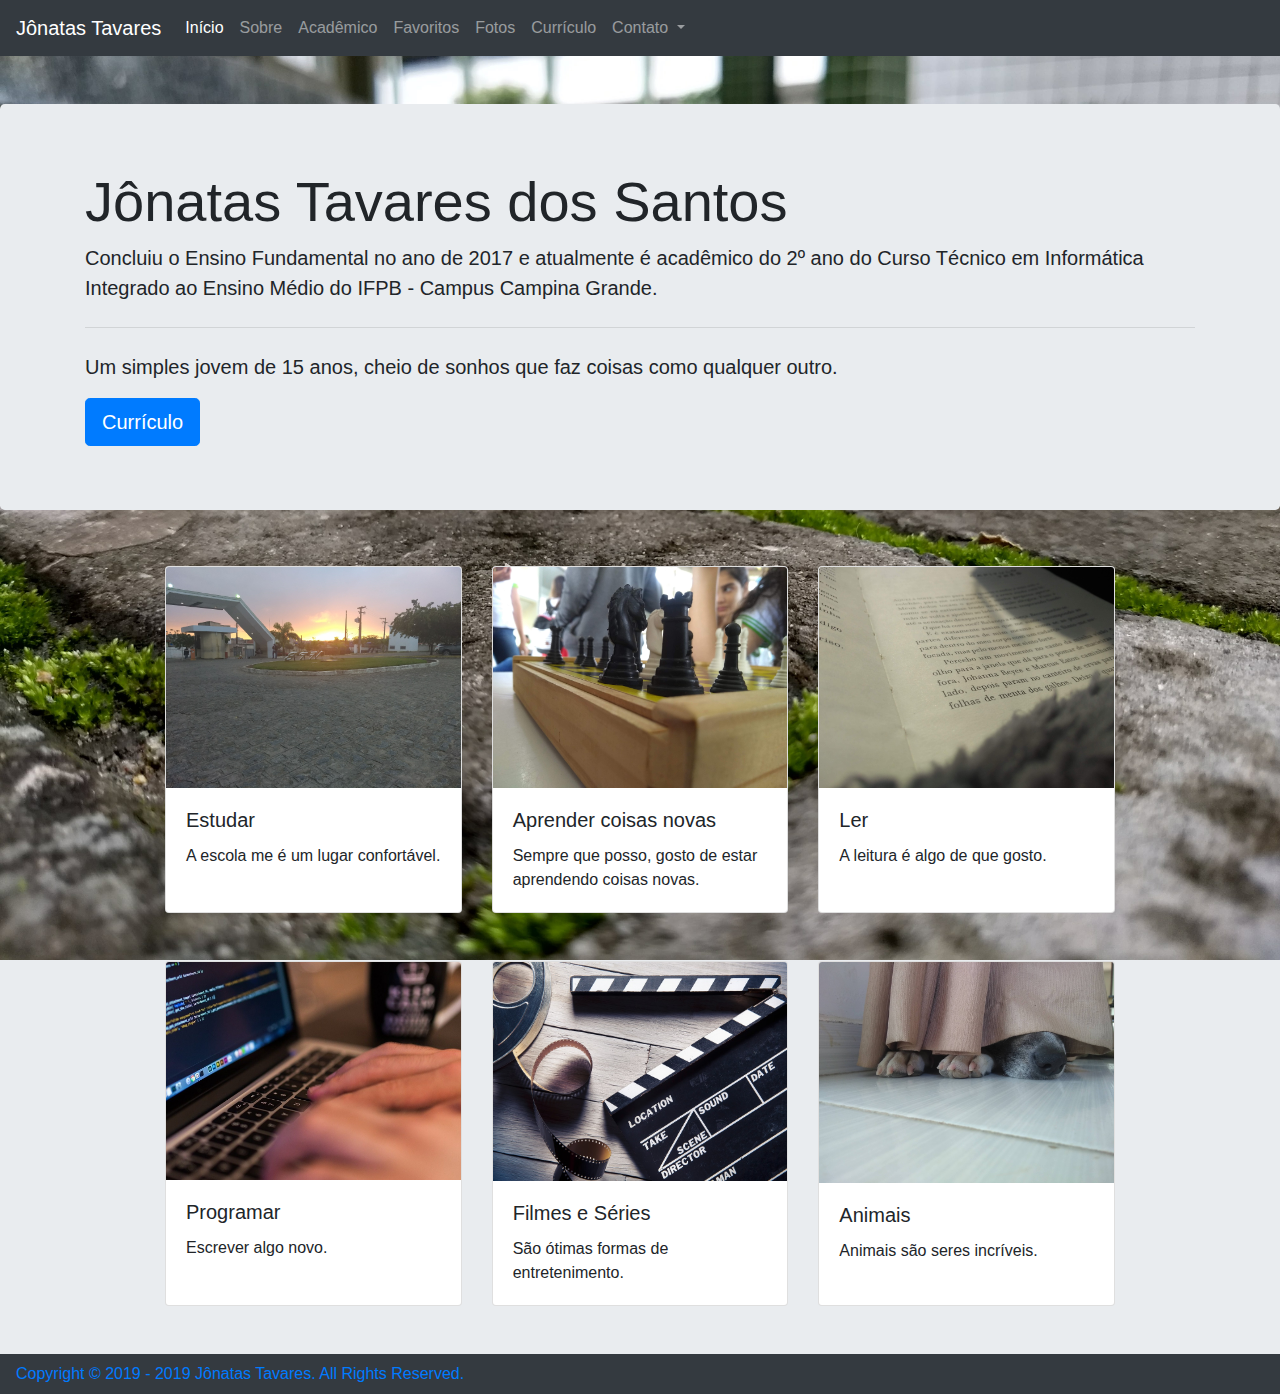
<file: index.html>
<!DOCTYPE html>
<html lang="en">

<head>
    <title>Jônatas Tavares</title>
    <meta charset="UTF-8">
    <meta name="viewport" content="width=device-width, initial-scale=1">
    <link rel="stylesheet" href="css/bootstrap.min.css">
</head>

<style>
    body {
        background-image: url(Imagens/Fundos/Fundo1.jpg);
        background-attachment: fixed;
        background-repeat: no-repeat;
        background-size: 100%;
    }
</style>

<body>
    <nav class="navbar sticky-top navbar-expand-lg navbar-dark bg-dark">
        <a class="navbar-brand mb-0 h1" href="index.html" title="Jônatas Tavares">Jônatas Tavares</a>
        <button class="navbar-toggler" type="button" data-toggle="collapse" data-target="#navbarNavDropdown"
            aria-controls="navbarNavDropdown" aria-expanded="false" aria-label="Toggle navigation">
            <span class="navbar-toggler-icon"></span>
        </button>
        <div class="collapse navbar-collapse" id="navbarNavDropdown">
            <ul class="navbar-nav">
                <li class="nav-item active">
                    <a class="nav-link" href="index.html" title="Início">Início<span
                            class="sr-only">(current)</span></a>
                </li>
                <li class="nav-item">
                    <a class="nav-link" href="sobre.html" title="Sobre">Sobre</a>
                </li>
                <li class="nav-item">
                    <a class="nav-link" href="academico.html" title="Acadêmico">Acadêmico</a>
                </li>
                <li class="nav-item">
                    <a class="nav-link" href="favoritos.html" title="Favoritos">Favoritos</a>
                </li>
                <li class="nav-item">
                    <a class="nav-link" href="fotos.html" title="Fotos">Fotos</a>
                </li>
                <li class="nav-item">
                    <a class="nav-link" href="Documentos/Curriculo.pdf" target="self" title="Currículo">Currículo</a>
                </li>
                <li class="nav-item dropdown">
                    <a class="nav-link dropdown-toggle" href="#" id="navbarDropdownMenuLink" role="button"
                        data-toggle="dropdown" aria-haspopup="true" aria-expanded="false" title="Contato">
                        Contato
                    </a>
                    <div class="dropdown-menu" aria-labelledby="navbarDropdownMenuLink">
                        <a class="dropdown-item" href="https://github.com/TavaresJonatas" target="self"
                            title="GitHub"><img src="Icones/GitHub.png" width="25px" heigth="25px"
                                class="rounded-circle"> GitHub</a>
                        <a class="dropdown-item" href="https://repl.it/@JonatasTavares" target="self"
                            title="Repl.it"><img src="Icones/Repl.it.png" width="25px" heigth="25px"
                                class="rounded-circle"> Repl.it</a>
                        <a class="dropdown-item" href="https://www.instagram.com/jtavares.py" target="self"
                            title="Instagram"><img src="Icones/Instagram.png" width="25px" heigth="25px"
                                class="rounded-circle"> Instagram</a>
                        <a class="dropdown-item" href="https://wwww.facebook.com/jonatas.tavares123" target="self"
                            title="Facebook"><img src="Icones/Facebook.png" width="25px" heigth="25px"
                                class="rounded-circle"> Facebook</a>
                        <a class="dropdown-item" href="https://t.me/JonatasTavares" target="self" title="Telegram"><img
                                src="Icones/Telegram.png" width="25px" heigth="25px" class="rounded-circle">
                            Telegram</a>
                        <a class="dropdown-item" href="mailto:jonatast360@gmail.com" title="Gmail"><img
                                src="Icones/Gmail.png" width="25px" heigth="25px"> Gmail</a>
                    </div>
                </li>
            </ul>
        </div>
    </nav>

    <br><br>
    <div class="jumbotron">
        <div class="container">
            <h1 class="display-4">Jônatas Tavares dos Santos</h1>
            <p class="lead">Concluiu o Ensino Fundamental no ano de 2017 e atualmente é acadêmico do 2º ano do Curso
                Técnico em Informática
                Integrado ao Ensino Médio do IFPB - Campus Campina Grande.</p>
            <hr class="my-4">
            <p class="lead">Um simples jovem de 15 anos, cheio de sonhos que faz coisas como qualquer outro.</p>
            <a class="btn btn-primary btn-lg" href="Documentos/Curriculo.pdf" target="self" role="button"
                title="Currículo">Currículo</a>
        </div>
    </div>

    <br>
    <div class="card-deck">
        <div class="card">
            <img src="Imagens/Paginas/Estudar.jpg" class="card-img-top" alt="Estudar">
            <div class="card-body">
                <h5 class="card-title">Estudar</h5>
                <p class="card-text">A escola me é um lugar confortável.</p>
            </div>
        </div>
        <div class="card">
            <img src="Imagens/Paginas/Aprender.jpg" class="card-img-top" alt="Aprender coisas novas">
            <div class="card-body">
                <h5 class="card-title">Aprender coisas novas</h5>
                <p class="card-text">Sempre que posso, gosto de estar aprendendo coisas novas.</p>
            </div>
        </div>
        <div class="card">
            <img src="Imagens/Paginas/Ler.jpg" class="card-img-top" alt="Ler">
            <div class="card-body">
                <h5 class="card-title">Ler</h5>
                <p class="card-text">A leitura é algo de que gosto.</p>
            </div>
        </div>
    </div>

    <br><br>
    <div class="card-deck">
        <div class="card">
            <img src="Imagens/Paginas/Programar.jpg" class="card-img-top" alt="Programar">
            <div class="card-body">
                <h5 class="card-title">Programar</h5>
                <p class="card-text">Escrever algo novo.</p>
            </div>
        </div>
        <div class="card">
            <img src="Imagens/Paginas/FilmesSeries.jpg" class="card-img-top" alt="Filmes e Séries">
            <div class="card-body">
                <h5 class="card-title">Filmes e Séries</h5>
                <p class="card-text">São ótimas formas de entretenimento.</p>
            </div>
        </div>
        <div class="card">
            <img src="Imagens/Paginas/Animais.jpg" class="card-img-top" alt="Animais">
            <div class="card-body">
                <h5 class="card-title">Animais</h5>
                <p class="card-text">Animais são seres incríveis.</p>
            </div>
        </div>
    </div>

    <br><br>
    <nav class="navbar bottom navbar-dark bg-dark">
        <a href="https://github.com/TavaresJonatas" target="self">Copyright © 2019 - 2019 Jônatas Tavares. All Rights
            Reserved.</a>
    </nav>

    <script src="https://code.jquery.com/jquery-3.3.1.slim.min.js"
        integrity="sha384-q8i/X+965DzO0rT7abK41JStQIAqVgRVzpbzo5smXKp4YfRvH+8abtTE1Pi6jizo"
        crossorigin="anonymous"></script>
    <script src="https://cdnjs.cloudflare.com/ajax/libs/popper.js/1.14.7/umd/popper.min.js"
        integrity="sha384-UO2eT0CpHqdSJQ6hJty5KVphtPhzWj9WO1clHTMGa3JDZwrnQq4sF86dIHNDz0W1"
        crossorigin="anonymous"></script>
    <script src="https://stackpath.bootstrapcdn.com/bootstrap/4.3.1/js/bootstrap.min.js"
        integrity="sha384-JjSmVgyd0p3pXB1rRibZUAYoIIy6OrQ6VrjIEaFf/nJGzIxFDsf4x0xIM+B07jRM"
        crossorigin="anonymous"></script>
</body>

</html>
</file>
